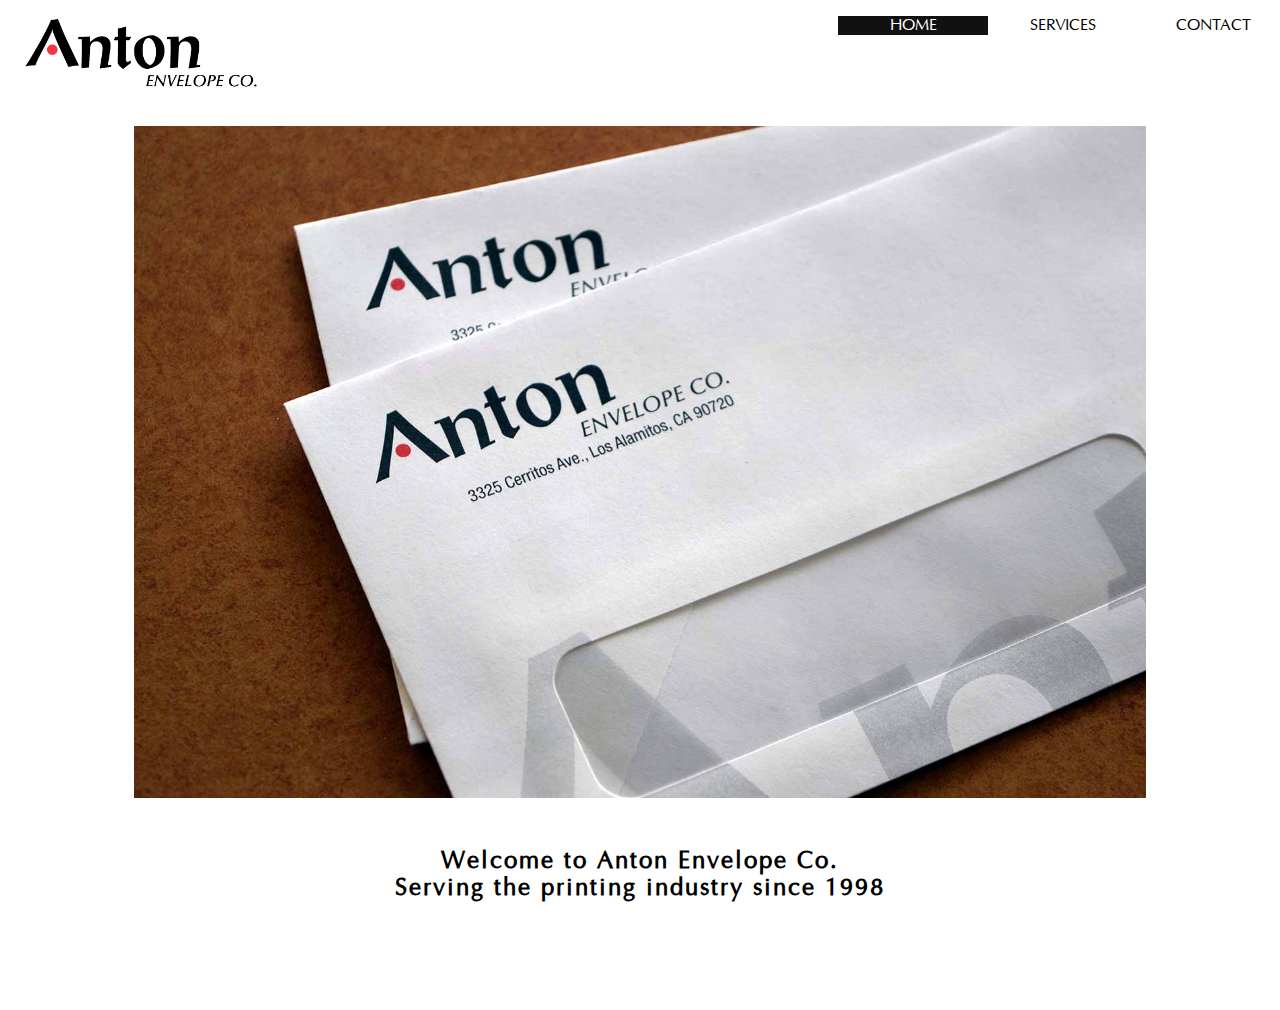
<file: index.html>
<!DOCTYPE html>
<html>
    <head>
        <title>Anton Envelope Co.</title>
        <meta name="description" content="Welcome to Anton Envelope Co., serving the industry since 1998.">
        <link rel="stylesheet" type="text/css" href="css/home.css" charset="utf-8">
    </head>
    <body>
        <header>
            <nav class="navigation-bar">
                <a href="index.html"><img class="logo" src="pictures/icon.png" alt="Logo"></a>
                <ul>
                    <li> <a href="index.html" class="active">HOME</a> </li>
                    <li> <a href="services.html">SERVICES</a> </li>
                    <li> <a href="contact.html">CONTACT</a> </li>
                </ul>
            </nav>
        </header>
        <main>
            <div class="cover"><img class="coverphoto" src="pictures/Envelopes.JPG" alt="Envelopes"></div>
            <div class="quickphrase"><b>Welcome to Anton Envelope Co.<br>Serving the printing industry since 1998</b></div>
        </main>
    </body>
</html>
</file>
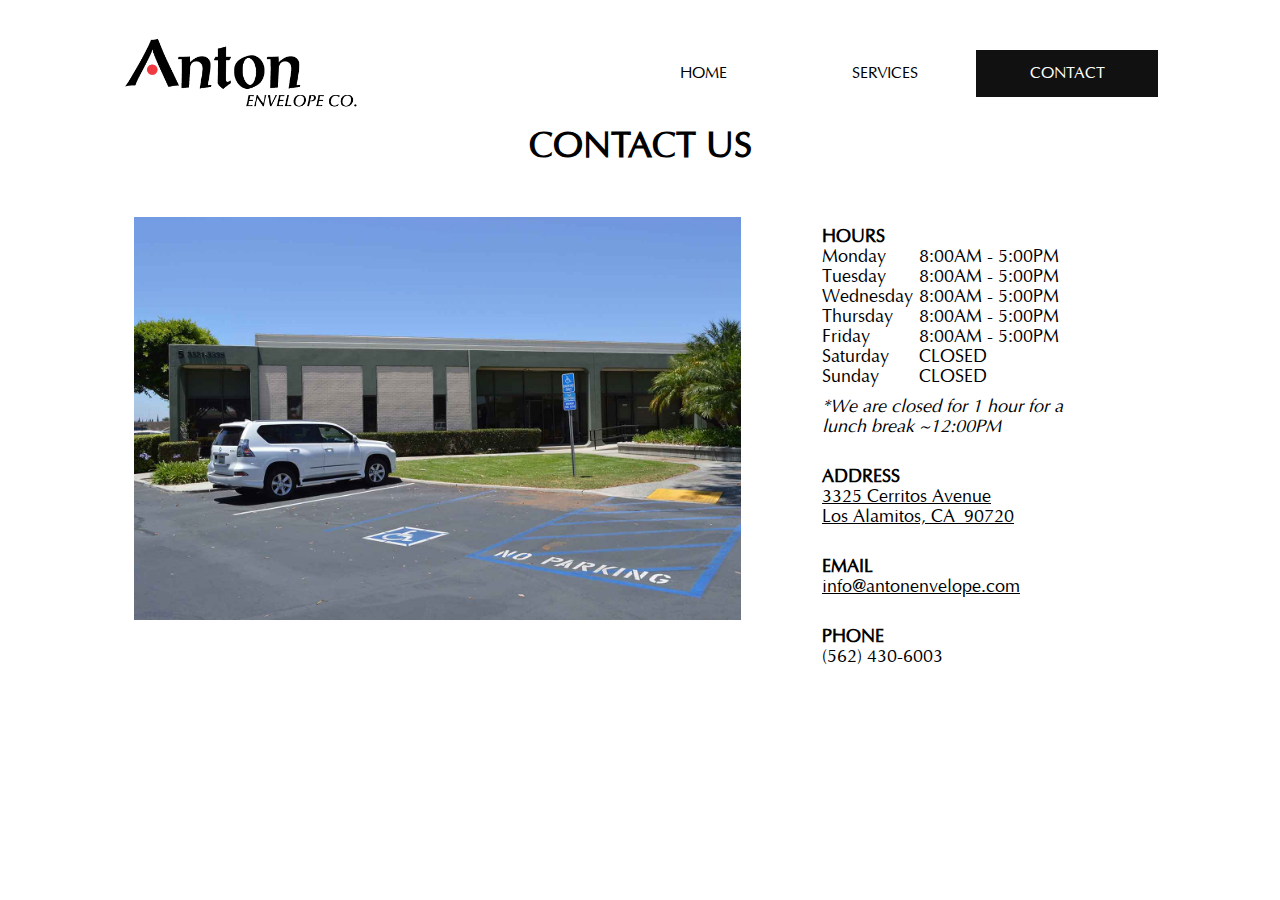
<file: contact.html>
<!DOCTYPE html>
<html>
    <head>
        <title>Anton Envelope Co. - Contact</title>
        <link rel="stylesheet" type="text/css" href="css/contact.css">
    </head>
    <body>
        <header>
            <nav class="navigation-bar">
                <a href="index.html"> <img class="logo" src="pictures/icon.png" alt="Logo"> </a>
                <ul>
                    <li> <a href="index.html">HOME</a> </li>
                    <li> <a href="services.html">SERVICES</a> </li>
                    <li> <a href="contact.html" class="active">CONTACT</a> </li>
                </ul>
            </nav>
        </header>
        <main>
            <div class="title"><b>CONTACT US</b></div>
            <img class="building" src="pictures/Building.JPG" alt="Building">
            <div class="infocontainer">
                <div class="textcontainer">
                  <b>HOURS</b> <br>
                  <div class="dayscontainer"> Monday <br> Tuesday <br> Wednesday <br> Thursday <br> Friday <br> Saturday <br> Sunday </div>
                  <div class="hourscontainer"> 8:00AM - 5:00PM <br> 8:00AM - 5:00PM <br> 8:00AM - 5:00PM <br> 8:00AM - 5:00PM <br> 8:00AM - 5:00PM <br> CLOSED <br> CLOSED </div>
                  <i> *We are closed for 1 hour for a lunch break ~12:00PM </i>
                </div>
                <div class="textcontainer">
                  <b>ADDRESS</b> <a id="link" href="https://goo.gl/maps/G5MsoHAr83b3WG4j8" target="_blank"><br>
                  <u> 3325 Cerritos Avenue <br>
                  Los Alamitos, CA&nbsp;90720</u></a>
                </div>
                <div class="textcontainer">
                  <b>EMAIL</b> <br> <a id="link" href="mailto:info@antonenvelope.com"><u>info@antonenvelope.com</u></a>
                </div>
                <div class="textcontainer">
                  <b>PHONE</b> <br> (562) 430-6003
                </div>
            </div>
        </main>
    </body>
</html>
</file>
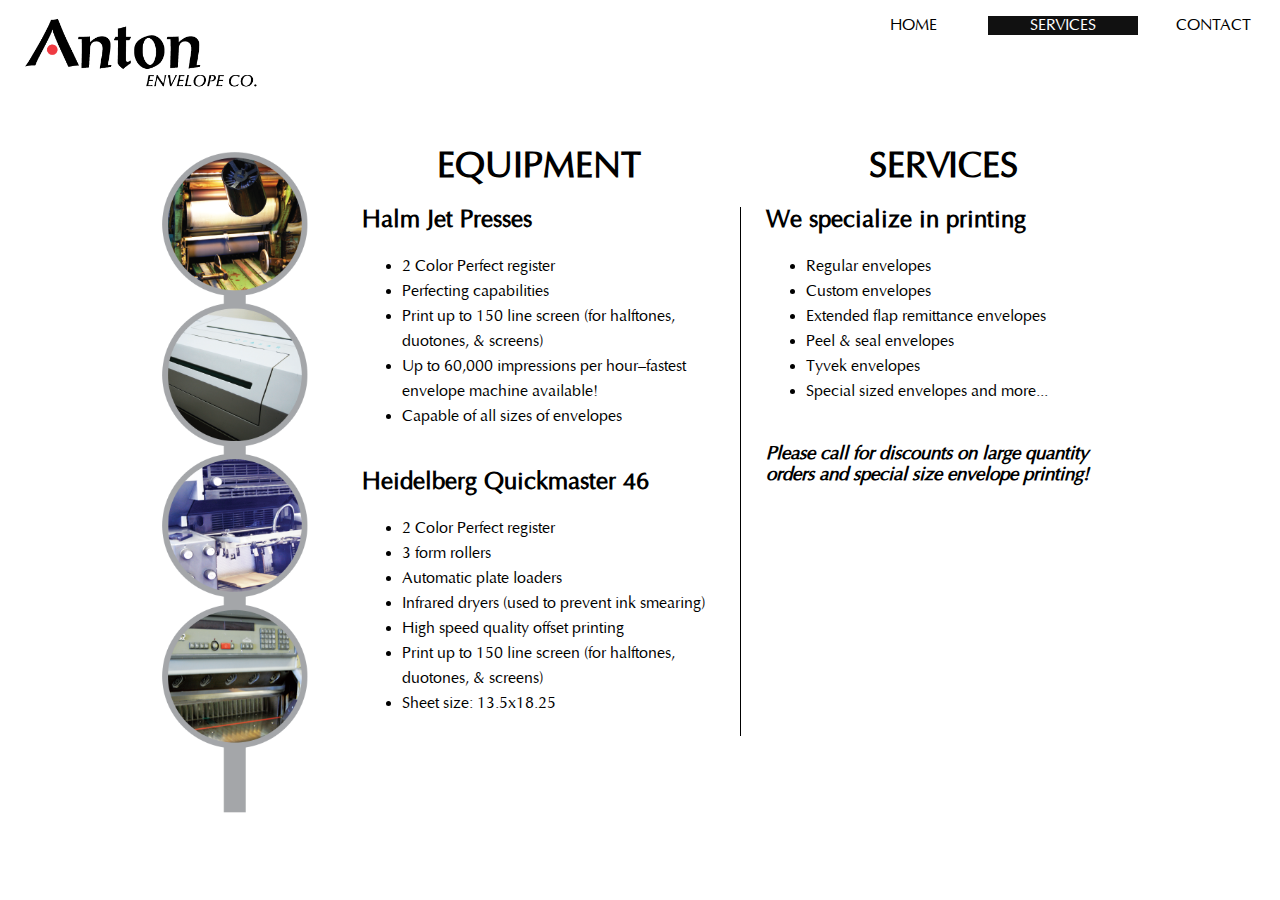
<file: services.html>
<!DOCTYPE html>
<html>
    <head>
        <title>Anton Envelope Co. - Services</title>
        <link rel="stylesheet" type="text/css" href="css/services.css">
    </head>
    <body>
        <header>
            <nav class="navigation-bar">
                <a href="index.html"><img class="logo" src="pictures/icon.png" alt="Logo"></a>
                <ul>
                    <li> <a href="index.html">HOME</a> </li>
                    <li> <a href="services.html" class="active">SERVICES</a> </li>
                    <li> <a href="contact.html">CONTACT</a> </li>
                </ul>
            </nav>
        </header>
        <main>
            <div class="machinecontainer">
                <img class="machinephoto" src="pictures/Machines.png" alt="Machines">
            </div>
            <div class="column">
                <div class="title"><b>EQUIPMENT</b></div>
                <div class="textcontainer" id="first">
                    <h2>Halm Jet Presses</h2>
                    <ul class="list">
                        <li>2 Color Perfect register</li>
                        <li>Perfecting capabilities</li>
                        <li>Print up to 150 line screen (for halftones, duotones, &amp; screens)</li>
                        <li>Up to 60,000 impressions per hour–fastest envelope machine available!</li>
                        <li>Capable of all sizes of envelopes</li>
                    </ul>
                    <h2>Heidelberg Quickmaster 46</h2>
                    <ul class="list">
                        <li>2 Color Perfect register</li>
                        <li>3 form rollers</li>
                        <li>Automatic plate loaders</li>
                        <li>Infrared dryers (used to prevent ink smearing)</li>
                        <li>High speed quality offset printing</li>
                        <li>Print up to 150 line screen (for halftones, duotones, &amp; screens)</li>
                        <li>Sheet size: 13.5x18.25</li>
                    </ul>
                </div>
            </div>
            <div class="column">
                <div class="title"><b>SERVICES</b></div>
                <div class="textcontainer">
                    <h2>We specialize in printing</h2>
                    <ul class="list">
                        <li>Regular envelopes</li>
                        <li>Custom envelopes</li>
                        <li>Extended flap remittance envelopes</li>
                        <li>Peel &amp; seal envelopes</li>
                        <li>Tyvek envelopes</li>
                        <li>Special sized envelopes and more...</li>
                    </ul>
                    <h3><i>Please call for discounts on large quantity orders and special size envelope printing!</i></h3>
                </div>
            </div>
        </main>
    </body>
</html>
</file>
<file: css/home.css>
@font-face{
	font-family: 'Optima';
	src: url('../fonts/optima-webfont.eot');
	src: url('../fonts/optima-webfont.eot?#iefix') format('embedded-opentype'),
	     url('../fonts/optima-webfont.woff') format('woff'),
	     url('../fonts/optima-webfont.ttf') format('truetype'),
	     url('../fonts/optima-webfont.svg#webfont') format('svg');
}

.navigation-bar {
    font-family: "Optima";
    position: fixed;
    top: 0;
    width: 100%;
    background-color: white;
    z-index: 1;
}

.logo {
    display: inline-block;
    vertical-align: top;
    margin: 20 0 0 100px;
    padding: 0;
    float: left;
    max-width: 266px;
    height: auto;
}

.navigation-bar > a {
    display: inline-block;
    vertical-align: top;
}

.navigation-bar ul {
    list-style-type: none;
    vertical-align: middle;
    float: right;
    margin: 50 75 0 0px;
    padding: 0;
    overflow: hidden;
}

.navigation-bar li {
    display: inline;
    float: left;
    list-style-type: none;
}

li a {
    display: block;
    width: 150px;
    padding: 14 16px;
    text-align: center;
    color: black;
    text-decoration: none;
}

li a:hover {
    background-color: #555;
    color: white;
}

.active {
    background-color: #111;
    color: white;
}

main {
    width: 80%;
    margin: auto;
    font-family: "Optima";
    padding-top: 118px;
}

.coverphoto {
    display: block;
    width: 100%;
}

.cover {
    text-align: center;
}

.covertitle {
    font-size: 64px;
    opacity: 0;
}

.covertext {
    font-size: 24px;
    opacity: 0;
}

.quickphrase {
    width: 90%;
    margin: auto;
    text-align: center;
    font-size: 24px;
    letter-spacing: 2px;
    padding-top: 50px;
    padding-bottom: 100px;
}

/* iPhone 6. 7. 8 */
@media only screen
and (min-device-width : 375px)
and (max-device-width : 667px) {
	.logo {
		max-width: 200px;
	}
}
</file>
<file: css/contact.css>
@font-face{
	font-family: 'Optima';
	src: url('../fonts/optima-webfont.eot');
	src: url('../fonts/optima-webfont.eot?#iefix') format('embedded-opentype'),
	     url('../fonts/optima-webfont.woff') format('woff'),
	     url('../fonts/optima-webfont.ttf') format('truetype'),
	     url('../fonts/optima-webfont.svg#webfont') format('svg');
}

.navigation-bar {
    font-family: "Optima";
    position: fixed;
    top: 0;
    width: 100%;
    background-color: white;
    z-index: 1;
}

.logo {
    display: inline-block;
    vertical-align: top;
    margin: 20px 0px 0px 100px;
    padding: 0;
    float: left;
    max-width: 266px;
    height: auto;
}

.navigation-bar > a {
    display: inline-block;
    vertical-align: top;
}

.navigation-bar ul {
    list-style-type: none;
    vertical-align: middle;
    float: right;
    margin: 50px 130px 0px 0px;
    padding: 0;
    overflow: hidden;
}

.navigation-bar li {
    display: inline;
    float: left;
    list-style-type: none;
}

li a {
    display: block;
    width: 150px;
    padding: 14px 16px;
    text-align: center;
    color: black;
    text-decoration: none;
}

li a:hover {
    background-color: #555;
    color: white;
}

.active {
    background-color: #111;
    color: white;
}

main {
    width: 80%;
    margin: auto;
    font-family: "Optima";
    padding-top: 118px;
}

.title {
    width: 100%;
    text-align: center;
    font-size: 36px;
    padding-bottom: 50px;
}

.building {
    width: 60%;
    float: left;
    padding-bottom: 50px;
}

.infocontainer {
		padding-top: 10px;
    width: 40%;
    float: right;
}

.textcontainer {
		padding-bottom: 30px;
    width: 60%;
    margin: auto;
    font-size: 18px;
}

.dayscontainer {
	float: left;
	width: 40%;
	padding-bottom: 10px;
}

.hourscontainer {
		float: left;
		width: 60%;
		padding-bottom: 10px;
}

#link {
    text-decoration: none;
}

#link:link {
    color: black;
}

#link:active {
    color: black;
}

#link:visited {
    color: black;
}

#link:hover {
    color: red;
}

/* iPhone 6. 7. 8 */
@media only screen
and (min-device-width : 375px)
and (max-device-width : 667px) {
	.logo {
		max-width: 200px;
	}
}
</file>
<file: css/services.css>
@font-face{
	font-family: 'Optima';
	src: url('../fonts/optima-webfont.eot');
	src: url('../fonts/optima-webfont.eot?#iefix') format('embedded-opentype'),
	     url('../fonts/optima-webfont.woff') format('woff'),
	     url('../fonts/optima-webfont.ttf') format('truetype'),
	     url('../fonts/optima-webfont.svg#webfont') format('svg');
}

.navigation-bar {
    font-family: "Optima";
    position: fixed;
    top: 0;
    width: 100%;
    background-color: white;
    z-index: 1;
}

.logo {
    display: inline-block;
    vertical-align: top;
    margin: 20 0 0 100px;
    padding: 0;
    float: left;
    max-width: 266px;
    height: auto;
}

.navigation-bar > a {
    display: inline-block;
    vertical-align: top;
}

.navigation-bar ul {
    list-style-type: none;
    vertical-align: middle;
    float: right;
    margin: 50 75 0 0px;
    padding: 0;
    overflow: hidden;
}

.navigation-bar li {
    display: inline;
    float: left;
    list-style-type: none;
}

li a {
    display: block;
    width: 150px;
    padding: 14 16px;
    text-align: center;
    color: black;
    text-decoration: none;
}

li a:hover {
    background-color: #555;
    color: white;
}

.active {
    background-color: #111;
    color: white;
}

main {
    width: 80%;
    margin: auto;
    font-family: "Optima";
    padding-top: 118px;
}

.machinecontainer {
    width: 20%;
    float: left;
}

.machinephoto {
    display: block;
    width: 100%;
}

.column {
    width: 40%;
    float: left;
    padding-top: 20px;
}

.title {
    font-size: 36px;
    text-align: center;
}

.textcontainer {
    padding: 0px 25px;
}

#first {
    border-right: solid 1px;
}

.list {
    line-height: 25px;
    padding-bottom: 20px;
}

/* iPhone 6. 7. 8 */
@media only screen
and (min-device-width : 375px)
and (max-device-width : 667px) {
	.logo {
		max-width: 200px;
	}
}
</file>
